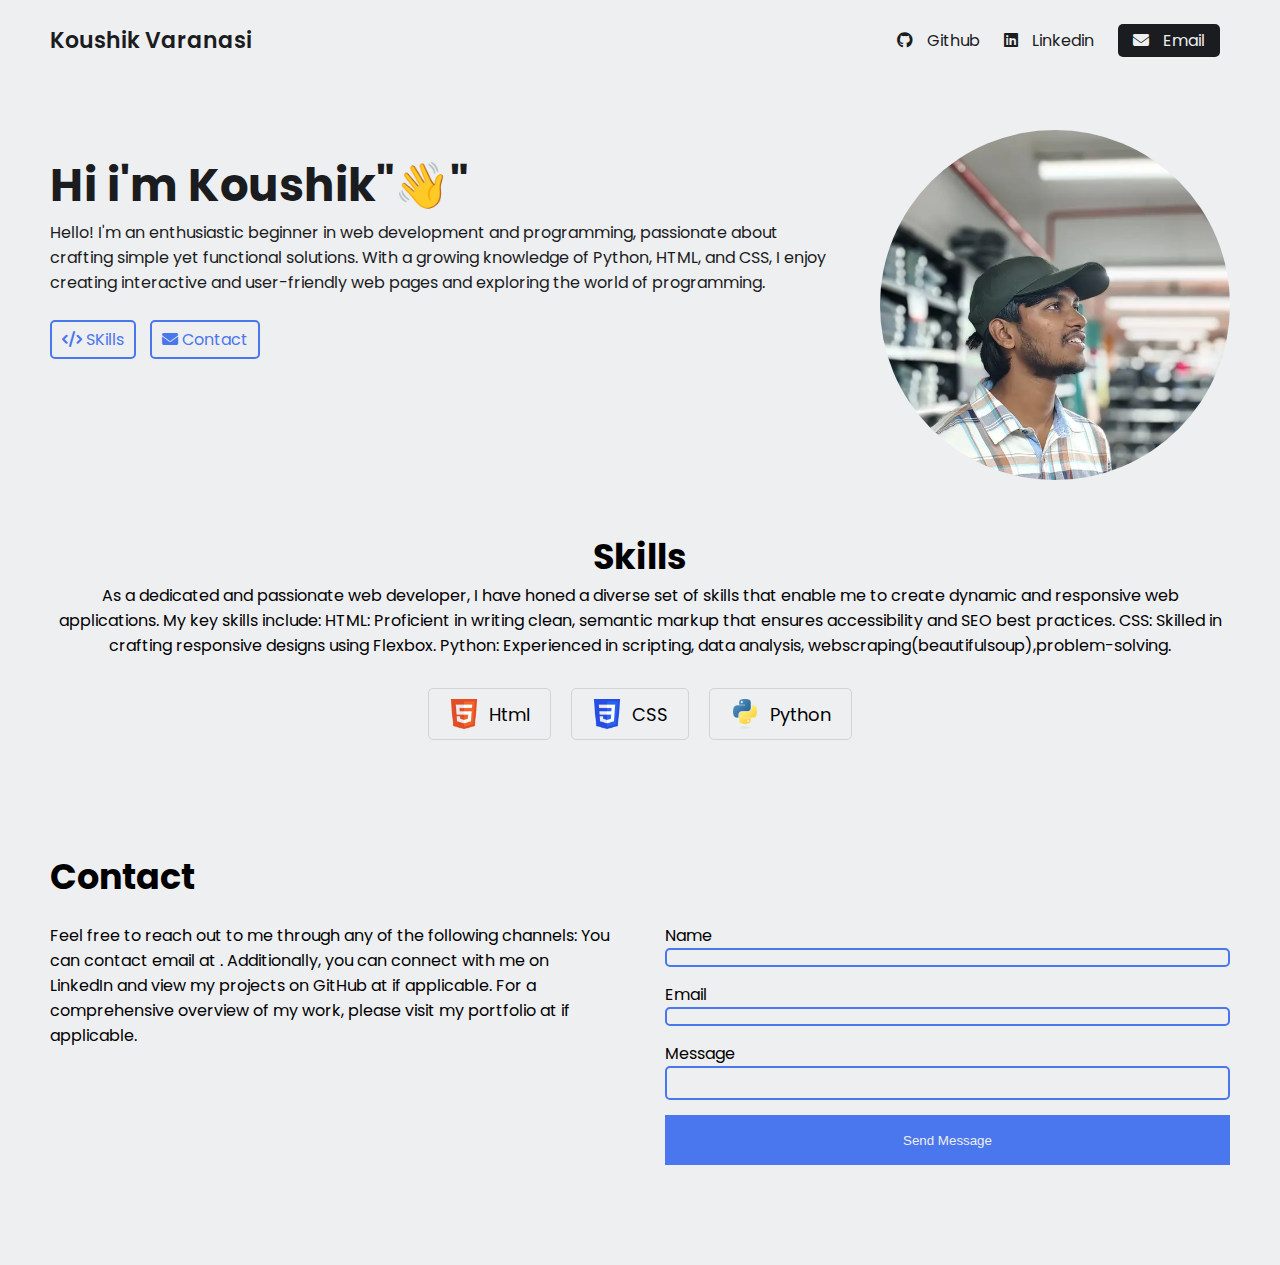
<file: index.html>
<!DOCTYPE html>
<html lang="en">
<head>
    <meta charset="UTF-8">
    <meta name="viewport" content="width=device-width, initial-scale=1.0">
    <link rel="icon" type="image/webp" href="images/person.webp">
    <link rel="stylesheet" href="portfolio.css">
    <link rel="preconnect" href="https://fonts.googleapis.com">
<link rel="preconnect" href="https://fonts.gstatic.com" crossorigin>
<link href="https://fonts.googleapis.com/css2?family=Poppins:ital,wght@0,100;0,200;0,300;0,400;0,500;0,600;0,700;0,800;0,900;1,100;1,200;1,300;1,400;1,500;1,600;1,700;1,800;1,900&display=swap" rel="stylesheet">
<link rel="stylesheet" href="https://cdnjs.cloudflare.com/ajax/libs/font-awesome/6.7.2/css/all.min.css" integrity="sha512-Evv84Mr4kqVGRNSgIGL/F/aIDqQb7xQ2vcrdIwxfjThSH8CSR7PBEakCr51Ck+w+/U6swU2Im1vVX0SVk9ABhg==" crossorigin="anonymous" referrerpolicy="no-referrer" />
    <title> Koushik'sPortfolio</title>
</head>
<body>
    <!--NAVBAr-->
    <nav> 
        <div class="left">
            <a href="\"> Koushik Varanasi</a>
        </div>
        <div class="right">
            <a href="https://github.com/Koushik-V26" target="_blank">
                <i class="fa-brands fa-github"></i>
                <span> Github</span>
            </a>
            <a href="https://www.linkedin.com/in/koushik-varanasi-14401129a/" target="_blank">
                <i class="fa-brands fa-linkedin"></i> 
                <span>Linkedin</span>
            </a>
            <a href="mailto:varanasikoushikkumar@gmail.com" target="_blank">
                    <i class="fa-solid fa-envelope"></i>
                    <span>Email</span>
            </a>
            
        </div>
    </nav>
    <main>
        <!--section1:hero-->
        <section class="hero-section">
            <div class="text">
                <h2>Hi i'm Koushik"👋"</h2>
                <p> Hello! I'm an enthusiastic beginner in web development and programming, passionate about crafting simple yet functional solutions. With a growing knowledge of Python, HTML, and CSS, I enjoy creating interactive and user-friendly web pages and exploring the world of programming.
                </p>
                <div class="links">
                    <a href="#skills">
                        <i class="fa-solid fa-code"></i>
                        <span>SKills</span>
                        
                    </a>
                    
                    <a href="#contact">
                        <i class="fa-solid fa-envelope"></i>
                        <span>Contact</span>
                       
                    </a>
                    
                </div>
            </div>
            <div class="headshot">
                <img src="images/person.webp" alt="Koushik Varanasi">
            </div>
        </section>

        <!--section2:skills-->
        <section id = "skills" class="skills-section">
            <h2>Skills</h2>
            <div class="text" >
                
                As a dedicated and passionate web developer, I have honed a diverse set of skills that enable me to create dynamic and responsive web applications. My key skills include:

                        HTML: Proficient in writing clean, semantic markup that ensures accessibility and SEO best practices.

                        CSS: Skilled in crafting responsive designs using Flexbox.

                        Python: Experienced in scripting, data analysis, webscraping(beautifulsoup),problem-solving.
                
            </div>
            <div class="cells">
                <div class="cell">
                    <img src="images/html-logo.webp" alt="html-logo">
                    <span>Html</span>
                </div>

                <div class="cell">
                    <img src="images/css-logo.webp" alt="css-logo">
                    <span>CSS</span>
                </div>

                <div class="cell">
                    <img src="images/python-logo.webp" alt="python-logo">
                    <span>Python</span>
                </div>

            </div>

        </section>
        <!--section3:contact-->
        <section id = "contact" class="contact-section">
            <h2>Contact</h2>
            <div class="group">
                <div class="text"> 
                    Feel free to reach out to me through any of the following channels: You can contact 
                      email at . Additionally, you can connect with me on LinkedIn  and view my projects on GitHub at if applicable. For a comprehensive overview of my work, please visit my portfolio at  if applicable.
                </div>
                <form>
                    <label for="name" >Name</label>
                    <input type="text" id="name"> 

                    <label for="email"> Email</label>
                    <input type="email" id="email">

                    <label for="message">Message</label>
                    <textarea id="'message" cols="30" row="30"></textarea>

                    <button type="submit">Send Message</button>
                </form>
            </div>
        </section>
    </main>
    
</body>
</html>
</file>
<file: portfolio.css>
:root{
    --text-color:#1a1c20;
    --link-color:#4a76ee;
    --background-color:#eeeff1;
}

*{
    margin:0px;
    padding:0px;
    box-sizing:border-box;
}

html{
    scroll-behavior: smooth;
}

body{
     
    font-family: 'poppins' ,sans-serif;
    background-color:var(--background-color);
    max-width:1400px;
    margin: 0 auto;
}
a{
    text-decoration: none;
    color:var(--link-color);
}

/*NAVBAR*/
nav{
    display:flex;
    justify-content: space-between;
    padding: 0px 50px;
    height:80px;
    align-items:center;
}
.right { 
    margin-left:auto ; 
 }

nav .left  a{
    color:var(--text-color);
    font-size:22px;
    font-weight:600;
}
nav .right  a{
    color:var(--text-color);
    margin:0 10px;
}
nav .right a:last-child{
    color:var(--background-color);
    background-color:var(--text-color);
    padding: 5px 15px;
    border-radius: 5px;
}
nav .right a span{
    margin-left:10px;
}
 /*section1:hero*/
.hero-section{
    display:flex;
    justify-content: space-between;
    align-items:center;
    padding:0 50px;
    margin:50px 0;
    gap:40px;

}
.hero-section .text{
    flex:5;
}

.hero-section .text .links{
    margin-top: 25px;
}
.text p{
    color:var(--text-color);
}
.text h2{
    color:var(--text-color);
    font-size:45px;
}
.hero-section .text .links a{
    display:inline-block;
     border:2px solid var(--link-color);
     padding: 5px 10px;
     border-radius:5px;
     margin-right: 10px;
     margin-bottom:10px;
     transition:.1s;
     margin-bottom:100px;
}
.hero-section .text .links a:hover{
    color:var(--text-color);
    border:2px solid var(--text-color);
}
.hero-section .headshot{
    flex:2;
    display:flex;
    justify-content: right;
}
.hero-section .headshot img{
    width:350px;
    border-radius: 50%;
}
/*Section2:Skills*/
.skills-section{
    padding:0 50px;
    margin-bottom: 100px;
}
.skills-section h2{
    font-size:35px;
    text-align:center;
}
.skills-section .text{
    text-align: center;
    margin-bottom: 20px;
}
.skills-section .cells{
    display: flex;
    justify-content:center;
    flex-wrap:wrap;
}
.skills-section .cells .cell{
    display: flex;
    justify-content: center;
    align-items: center;
     border: 1.5px solid #d3d3d3;
     padding:10px 20px;
     margin:10px;
     border-radius:5px;
     gap:10px;
}
.skills-section .cells .cell img{
    width: 30px;
    height: 30px;
    border-radius: 2px;
    object-fit: contain;
}
.skills-section .cells .cell span{
    font-size: 18px;
}
/*section3:contact*/
.contact-section{
    padding: 0 50px;
    margin-bottom: 100px;

}
.contact-section h2{
    font-size:35px;
}
.contact-section .group{
    display:flex;
    gap:50px;
    margin-top: 20px;
    
}
.contact-section .group .text{
    flex:3;
}
.contact-section .group form{
    flex:3;
    display: flex;
    flex-direction:column;
   
}
.contact-section .group form input,
.contact-section .group form textarea{
    margin-bottom:15px;
    font-family:'poppins' sans-serif;
    border:2px solid var(--link-color);
    border-radius:5px;
    outline: none;
    resize: none;
    background-color: transparent;
}
.contact-section .group form button{
    height: 50px;
    font-family:'poppins' sans-serif;
    color:var(--background-color);
    background-color: var(--link-color);
    border:none;
    cursor:pointer;
    transition: .1s;
}
.contact-section .group form button:hover{
    filter: brightness(.9);
}
@media(max-width:850px){
    /*section1:hero-section*/
    .hero-section .text h2{
        font-size:30px;
    }
}
@media(max-width:740px){
    /*section1:hero*/
    .hero-section{
        flex-direction: column-reverse;
    }
    .hero-section .headshot img{
        width:300px;
    }
    /*section3:contact*/
    .contact-section .group{
        flex-direction:column;
    }
}
@media(max-width:640px){
    nav{
        padding: 0 20px;
    }
    nav .right a{
        font-size:22px;   
    }
    
    nav .right a span{
     display:none;
     
    }
    nav .right a:last-child{
        background-color: transparent;
        color:var(--text-color);
        padding:0px;
    }
    /*Section1:Hero-section*/
    .hero-section{
        padding:0 20px;
    }
    .hero-section .text h2{
        font-size:30px;
    }
    /*Section2:Skills*/
    .skills-section{
        padding: 0 20px;

    }
    .skills-section .cells .cell span{
        font-size:16px;
    }
     /*section3:contact*/
     .hero-section{
        padding: 0 20px;
     }
}
</file>
